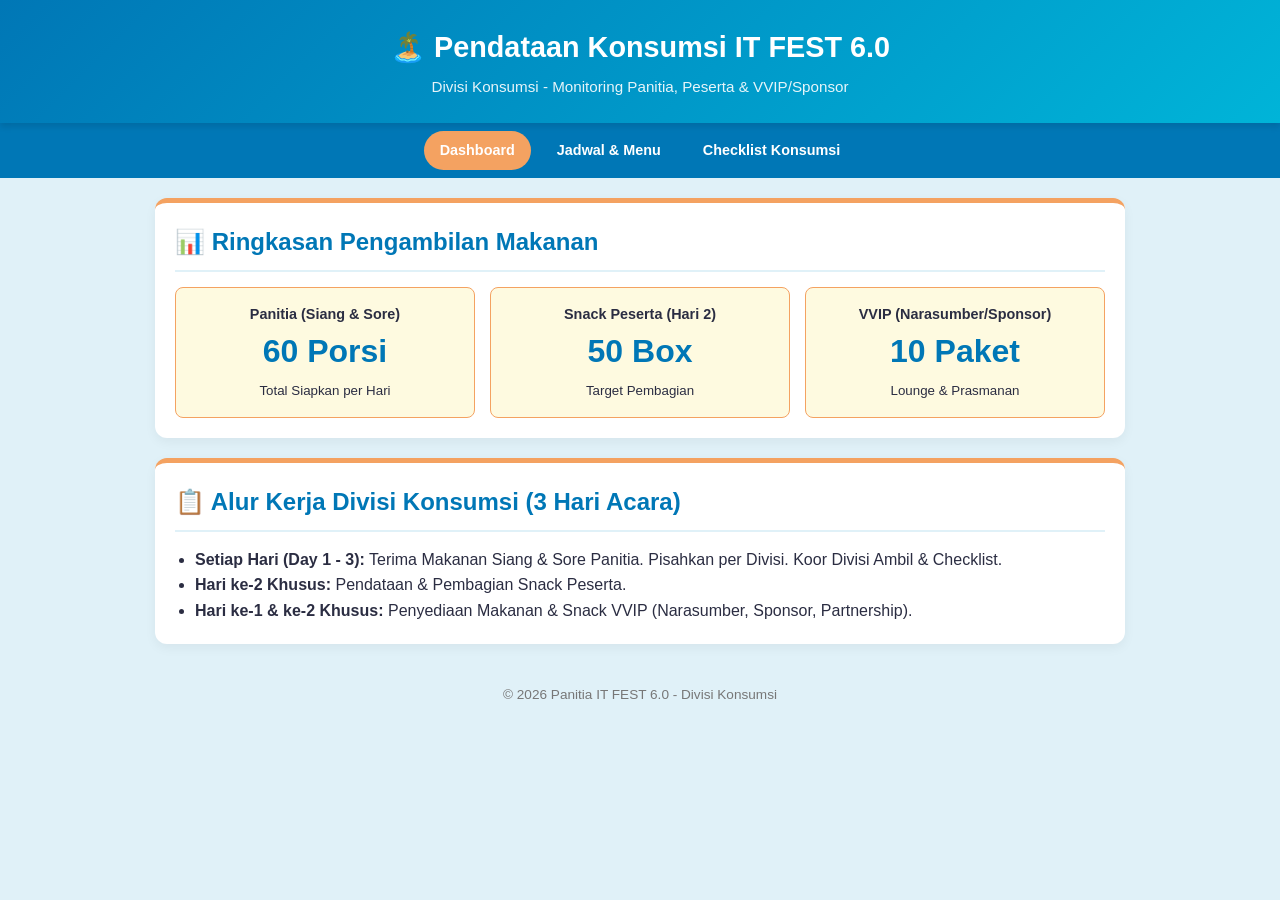
<file: index.html>
<!DOCTYPE html>
<html lang="id">
<head>
  <meta charset="UTF-8">
  <meta name="viewport" content="width=device-width, initial-scale=1.0">
  <title>Dashboard Konsumsi - IT FEST 6.0</title>
  <link rel="stylesheet" href="style.css">
</head>
<body>

  <header>
    <h1>🏝️ Pendataan Konsumsi IT FEST 6.0</h1>
    <p>Divisi Konsumsi - Monitoring Panitia, Peserta & VVIP/Sponsor</p>
  </header>

  <nav>
    <a href="index.html" class="active">Dashboard</a>
    <a href="menu.html">Jadwal & Menu</a>
    <a href="peserta.html">Checklist Konsumsi</a>
  </nav>

  <div class="container">
    <div class="card">
      <h2>📊 Ringkasan Pengambilan Makanan</h2>
      <div class="grid-3">
        <div class="stat-box">
          <h3>Panitia (Siang & Sore)</h3>
          <div class="count">60 Porsi</div>
          <small>Total Siapkan per Hari</small>
        </div>
        <div class="stat-box">
          <h3>Snack Peserta (Hari 2)</h3>
          <div class="count">50 Box</div>
          <small>Target Pembagian</small>
        </div>
        <div class="stat-box">
          <h3>VVIP (Narasumber/Sponsor)</h3>
          <div class="count">10 Paket</div>
          <small>Lounge & Prasmanan</small>
        </div>
      </div>
    </div>

    <div class="card">
      <h2>📋 Alur Kerja Divisi Konsumsi (3 Hari Acara)</h2>
      <ul style="padding-left: 20px;">
        <li><b>Setiap Hari (Day 1 - 3):</b> Terima Makanan Siang & Sore Panitia. Pisahkan per Divisi. Koor Divisi Ambil & Checklist.</li>
        <li><b>Hari ke-2 Khusus:</b> Pendataan & Pembagian Snack Peserta.</li>
        <li><b>Hari ke-1 & ke-2 Khusus:</b> Penyediaan Makanan & Snack VVIP (Narasumber, Sponsor, Partnership).</li>
      </ul>
    </div>
  </div>

  <footer>
    <p>© 2026 Panitia IT FEST 6.0 - Divisi Konsumsi</p>
  </footer>

</body>
</html>
</file>
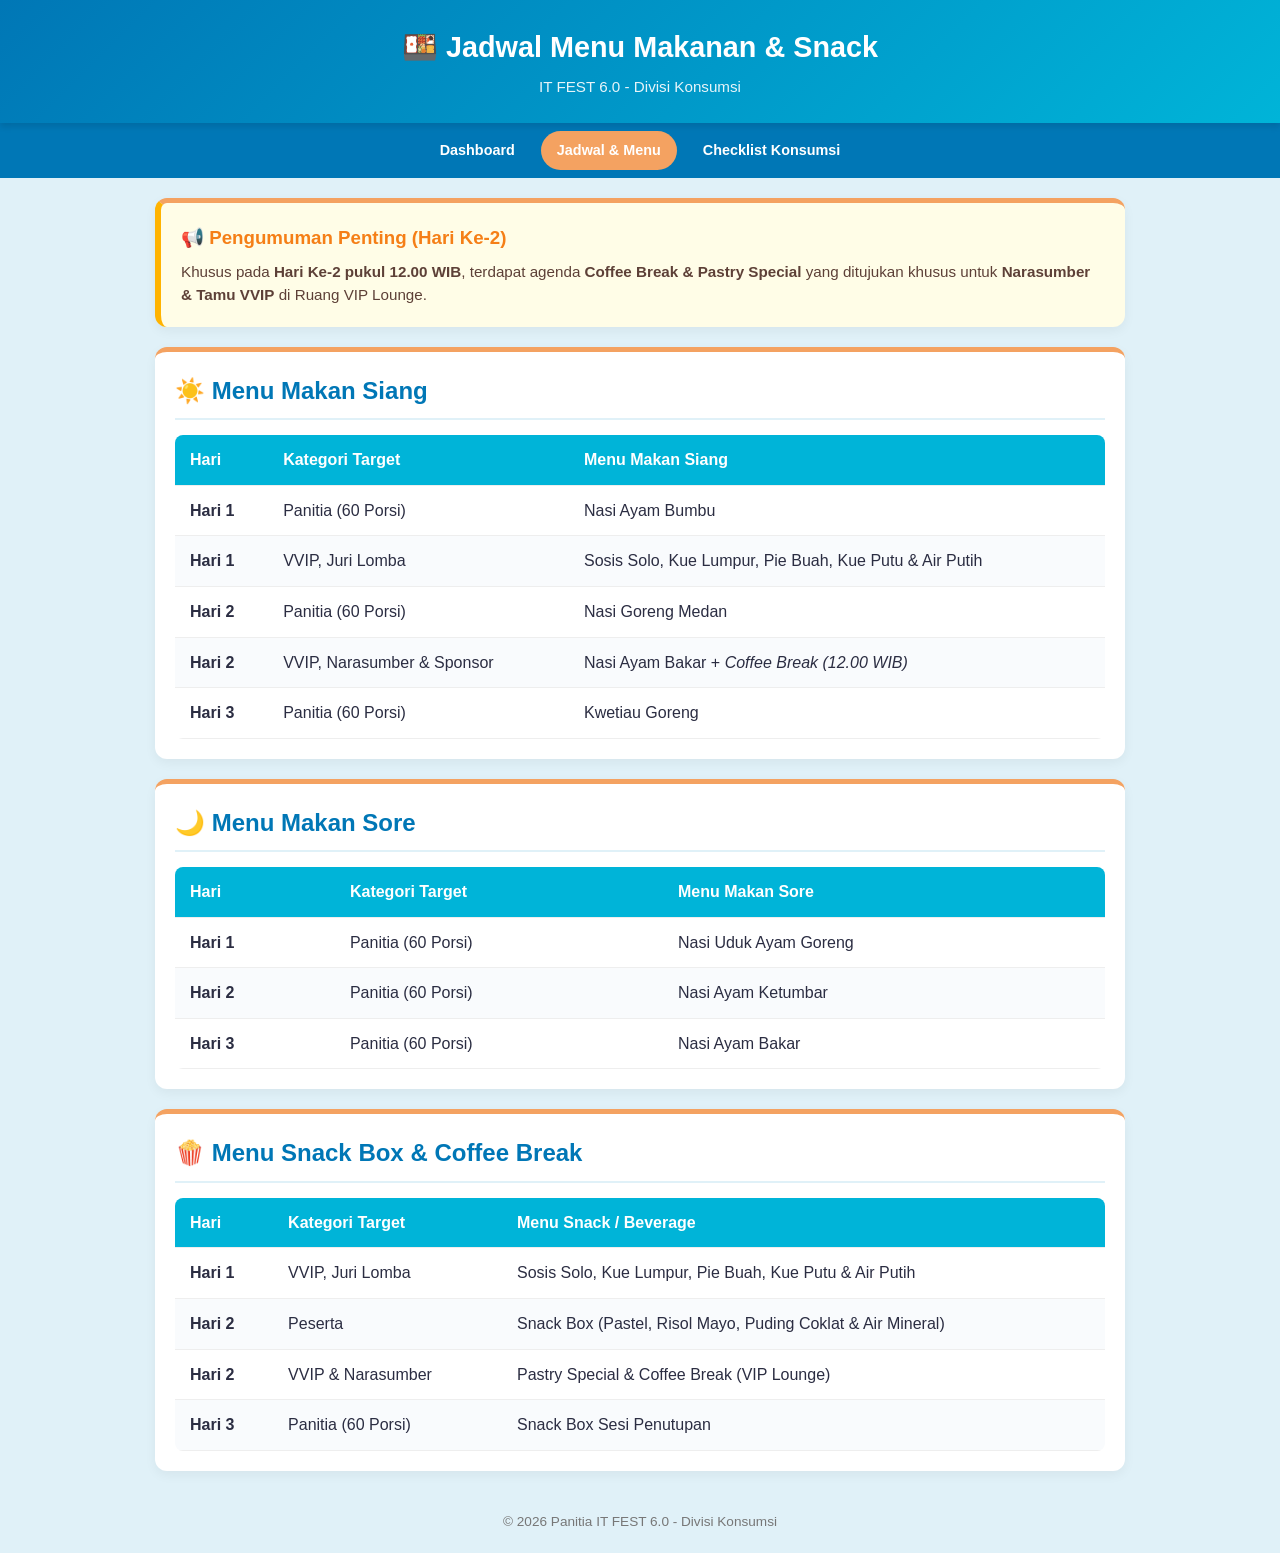
<file: menu.html>
<!DOCTYPE html>
<html lang="id">
<head>
  <meta charset="UTF-8">
  <meta name="viewport" content="width=device-width, initial-scale=1.0">
  <title>Jadwal Menu - IT FEST 6.0</title>
  <link rel="stylesheet" href="style.css">
</head>
<body>

  <header>
    <h1>🍱 Jadwal Menu Makanan & Snack</h1>
    <p>IT FEST 6.0 - Divisi Konsumsi</p>
  </header>

  <nav>
    <a href="index.html">Dashboard</a>
    <a href="menu.html" class="active">Jadwal & Menu</a>
    <a href="peserta.html">Checklist Konsumsi</a>
  </nav>

  <div class="container">

    <!-- Announcement Khusus Hari Ke-2 -->
    <div class="card" style="border-left: 6px solid #ffb300; background-color: #fffde7;">
      <h3 style="color: #f57f17; margin-bottom: 8px; display: flex; align-items: center; gap: 8px;">
        📢 Pengumuman Penting (Hari Ke-2)
      </h3>
      <p style="color: #5d4037; font-size: 0.95rem; line-height: 1.5;">
        Khusus pada <strong>Hari Ke-2 pukul 12.00 WIB</strong>, terdapat agenda <strong>Coffee Break & Pastry Special</strong> yang ditujukan khusus untuk <strong>Narasumber & Tamu VVIP</strong> di Ruang VIP Lounge.
      </p>
    </div>

    <!-- TABEL 1: MAKAN SIANG -->
    <div class="card">
      <h2>☀️ Menu Makan Siang</h2>
      <table>
        <thead>
          <tr>
            <th>Hari</th>
            <th>Kategori Target</th>
            <th>Menu Makan Siang</th>
          </tr>
        </thead>
        <tbody>
          <tr>
            <td><strong>Hari 1</strong></td>
            <td>Panitia (60 Porsi)</td>
            <td>Nasi Ayam Bumbu</td>
          </tr>
          <tr>
            <td><strong>Hari 1</strong></td>
            <td>VVIP, Juri Lomba</td>
            <td>Sosis Solo, Kue Lumpur, Pie Buah, Kue Putu & Air Putih</td>
          </tr>
          <tr>
            <td><strong>Hari 2</strong></td>
            <td>Panitia (60 Porsi)</td>
            <td>Nasi Goreng Medan</td>
          </tr>
          <tr>
            <td><strong>Hari 2</strong></td>
            <td>VVIP, Narasumber & Sponsor</td>
            <td>Nasi Ayam Bakar + <em>Coffee Break (12.00 WIB)</em></td>
          </tr>
          <tr>
            <td><strong>Hari 3</strong></td>
            <td>Panitia (60 Porsi)</td>
            <td>Kwetiau Goreng</td>
          </tr>
        </tbody>
      </table>
    </div>

    <!-- TABEL 2: MAKAN SORE -->
    <div class="card">
      <h2>🌙 Menu Makan Sore</h2>
      <table>
        <thead>
          <tr>
            <th>Hari</th>
            <th>Kategori Target</th>
            <th>Menu Makan Sore</th>
          </tr>
        </thead>
        <tbody>
          <tr>
            <td><strong>Hari 1</strong></td>
            <td>Panitia (60 Porsi)</td>
            <td>Nasi Uduk Ayam Goreng</td>
          </tr>
          <tr>
            <td><strong>Hari 2</strong></td>
            <td>Panitia (60 Porsi)</td>
            <td>Nasi Ayam Ketumbar</td>
          </tr>
          <tr>
            <td><strong>Hari 3</strong></td>
            <td>Panitia (60 Porsi)</td>
            <td>Nasi Ayam Bakar</td>
          </tr>
        </tbody>
      </table>
    </div>

    <!-- TABEL 3: SNACK -->
    <div class="card">
      <h2>🍿 Menu Snack Box & Coffee Break</h2>
      <table>
        <thead>
          <tr>
            <th>Hari</th>
            <th>Kategori Target</th>
            <th>Menu Snack / Beverage</th>
          </tr>
        </thead>
        <tbody>
          <tr>
            <td><strong>Hari 1</strong></td>
            <td>VVIP, Juri Lomba</td>
            <td>Sosis Solo, Kue Lumpur, Pie Buah, Kue Putu & Air Putih</td>
          </tr>
          <tr>
            <td><strong>Hari 2</strong></td>
            <td>Peserta</td>
            <td>Snack Box (Pastel, Risol Mayo, Puding Coklat & Air Mineral)</td>
          </tr>
          <tr>
            <td><strong>Hari 2</strong></td>
            <td>VVIP & Narasumber</td>
            <td>Pastry Special & Coffee Break (VIP Lounge)</td>
          </tr>
          <tr>
            <td><strong>Hari 3</strong></td>
            <td>Panitia (60 Porsi)</td>
            <td>Snack Box Sesi Penutupan</td>
          </tr>
        </tbody>
      </table>
    </div>

  </div>

  <footer>
    <p>© 2026 Panitia IT FEST 6.0 - Divisi Konsumsi</p>
  </footer>

</body>
</html>
</file>
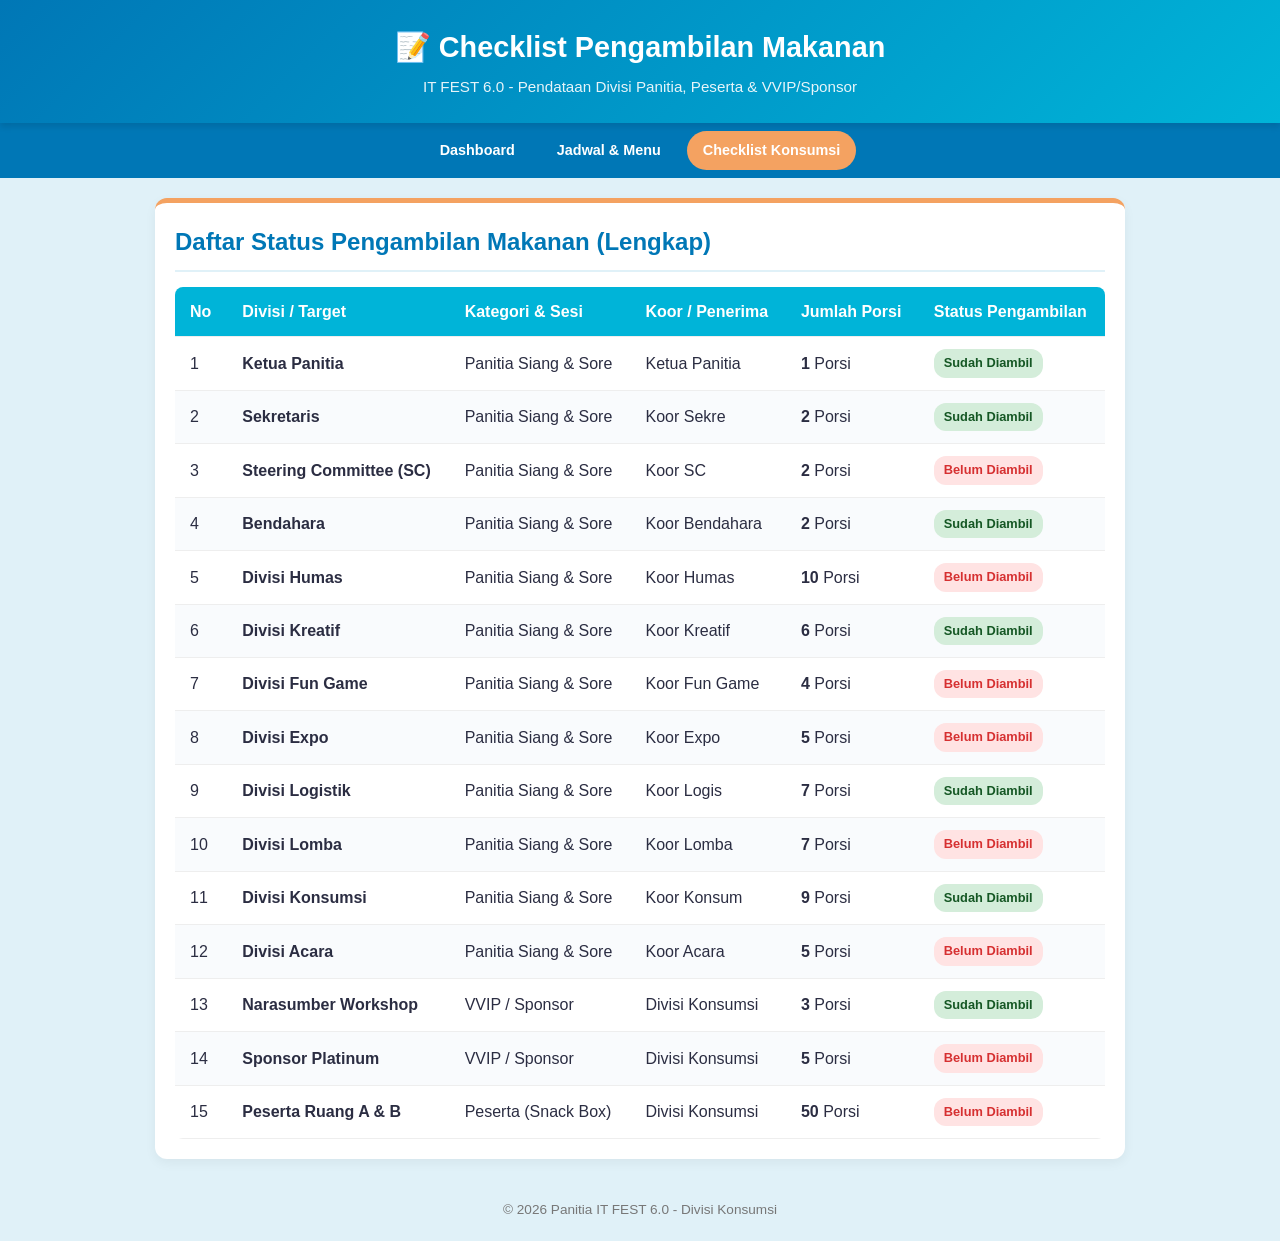
<file: peserta.html>
<!DOCTYPE html>
<html lang="id">
<head>
  <meta charset="UTF-8">
  <meta name="viewport" content="width=device-width, initial-scale=1.0">
  <title>Checklist - IT FEST 6.0</title>
  <link rel="stylesheet" href="style.css">
</head>
<body>

  <header>
    <h1>📝 Checklist Pengambilan Makanan</h1>
    <p>IT FEST 6.0 - Pendataan Divisi Panitia, Peserta & VVIP/Sponsor</p>
  </header>

  <nav>
    <a href="index.html">Dashboard</a>
    <a href="menu.html">Jadwal & Menu</a>
    <a href="peserta.html" class="active">Checklist Konsumsi</a>
  </nav>

  <div class="container">
    <div class="card">
      <h2>Daftar Status Pengambilan Makanan (Lengkap)</h2>
      <table>
        <thead>
          <tr>
            <th>No</th>
            <th>Divisi / Target</th>
            <th>Kategori & Sesi</th>
            <th>Koor / Penerima</th>
            <th>Jumlah Porsi</th>
            <th>Status Pengambilan</th>
          </tr>
        </thead>
        <tbody>
          <!-- PANITIA -->
          <tr>
            <td>1</td>
            <td><b>Ketua Panitia</b></td>
            <td>Panitia Siang & Sore</td>
            <td>Ketua Panitia</td>
            <td><b>1</b> Porsi</td>
            <td><span class="badge badge-done">Sudah Diambil</span></td>
          </tr>
          <tr>
            <td>2</td>
            <td><b>Sekretaris</b></td>
            <td>Panitia Siang & Sore</td>
            <td>Koor Sekre</td>
            <td><b>2</b> Porsi</td>
            <td><span class="badge badge-done">Sudah Diambil</span></td>
          </tr>
          <tr>
            <td>3</td>
            <td><b>Steering Committee (SC)</b></td>
            <td>Panitia Siang & Sore</td>
            <td>Koor SC</td>
            <td><b>2</b> Porsi</td>
            <td><span class="badge badge-pending">Belum Diambil</span></td>
          </tr>
          <tr>
            <td>4</td>
            <td><b>Bendahara</b></td>
            <td>Panitia Siang & Sore</td>
            <td>Koor Bendahara</td>
            <td><b>2</b> Porsi</td>
            <td><span class="badge badge-done">Sudah Diambil</span></td>
          </tr>
          <tr>
            <td>5</td>
            <td><b>Divisi Humas</b></td>
            <td>Panitia Siang & Sore</td>
            <td>Koor Humas</td>
            <td><b>10</b> Porsi</td>
            <td><span class="badge badge-pending">Belum Diambil</span></td>
          </tr>
          <tr>
            <td>6</td>
            <td><b>Divisi Kreatif</b></td>
            <td>Panitia Siang & Sore</td>
            <td>Koor Kreatif</td>
            <td><b>6</b> Porsi</td>
            <td><span class="badge badge-done">Sudah Diambil</span></td>
          </tr>
          <tr>
            <td>7</td>
            <td><b>Divisi Fun Game</b></td>
            <td>Panitia Siang & Sore</td>
            <td>Koor Fun Game</td>
            <td><b>4</b> Porsi</td>
            <td><span class="badge badge-pending">Belum Diambil</span></td>
          </tr>
          <tr>
            <td>8</td>
            <td><b>Divisi Expo</b></td>
            <td>Panitia Siang & Sore</td>
            <td>Koor Expo</td>
            <td><b>5</b> Porsi</td>
            <td><span class="badge badge-pending">Belum Diambil</span></td>
          </tr>
          <tr>
            <td>9</td>
            <td><b>Divisi Logistik</b></td>
            <td>Panitia Siang & Sore</td>
            <td>Koor Logis</td>
            <td><b>7</b> Porsi</td>
            <td><span class="badge badge-done">Sudah Diambil</span></td>
          </tr>
          <tr>
            <td>10</td>
            <td><b>Divisi Lomba</b></td>
            <td>Panitia Siang & Sore</td>
            <td>Koor Lomba</td>
            <td><b>7</b> Porsi</td>
            <td><span class="badge badge-pending">Belum Diambil</span></td>
          </tr>
          <tr>
            <td>11</td>
            <td><b>Divisi Konsumsi</b></td>
            <td>Panitia Siang & Sore</td>
            <td>Koor Konsum</td>
            <td><b>9</b> Porsi</td>
            <td><span class="badge badge-done">Sudah Diambil</span></td>
          </tr>
          <tr>
            <td>12</td>
            <td><b>Divisi Acara</b></td>
            <td>Panitia Siang & Sore</td>
            <td>Koor Acara</td>
            <td><b>5</b> Porsi</td>
            <td><span class="badge badge-pending">Belum Diambil</span></td>
          </tr>

          <!-- VVIP / SPONSOR / PESERTA -->
          <tr>
            <td>13</td>
            <td><b>Narasumber Workshop</b></td>
            <td>VVIP / Sponsor</td>
            <td>Divisi Konsumsi</td>
            <td><b>3</b> Porsi</td>
            <td><span class="badge badge-done">Sudah Diambil</span></td>
          </tr>
          <tr>
            <td>14</td>
            <td><b>Sponsor Platinum</b></td>
            <td>VVIP / Sponsor</td>
            <td>Divisi Konsumsi</td>
            <td><b>5</b> Porsi</td>
            <td><span class="badge badge-pending">Belum Diambil</span></td>
          </tr>
          <tr>
            <td>15</td>
            <td><b>Peserta Ruang A & B</b></td>
            <td>Peserta (Snack Box)</td>
            <td>Divisi Konsumsi</td>
            <td><b>50</b> Porsi</td>
            <td><span class="badge badge-pending">Belum Diambil</span></td>
          </tr>
        </tbody>
      </table>
    </div>
  </div>

  <footer>
    <p>© 2026 Panitia IT FEST 6.0 - Divisi Konsumsi</p>
  </footer>

</body>
</html>
</file>
<file: style.css>
/* --- TEMA PANTAI IT FEST 6.0 --- */
:root {
  --ocean-dark: #0077b6;
  --ocean-light: #00b4d8;
  --sand-beach: #f4a261;
  --sand-light: #fefae0;
  --wave-foam: #e0f1f8;
  --sun-gold: #e9c46a;
  --text-color: #2b2d42;
  --card-bg: #ffffff;
}

* {
  box-sizing: border-box;
  margin: 0;
  padding: 0;
  font-family: 'Segoe UI', Tahoma, Geneva, Verdana, sans-serif;
}

body {
  background-color: var(--wave-foam);
  color: var(--text-color);
  line-height: 1.6;
}

header {
  background: linear-gradient(135deg, var(--ocean-dark), var(--ocean-light));
  color: white;
  padding: 1.5rem;
  text-align: center;
  box-shadow: 0 4px 6px rgba(0, 0, 0, 0.1);
  position: relative;
}

header h1 {
  font-size: 1.8rem;
  margin-bottom: 0.3rem;
}

header p {
  font-size: 0.95rem;
  opacity: 0.9;
}

nav {
  display: flex;
  justify-content: center;
  background-color: var(--ocean-dark);
  padding: 0.5rem;
  gap: 10px;
}

nav a {
  color: white;
  text-decoration: none;
  padding: 8px 16px;
  border-radius: 20px;
  font-weight: 600;
  font-size: 0.9rem;
  transition: all 0.3s ease;
}

nav a:hover, nav a.active {
  background-color: var(--sand-beach);
  color: white;
}

.container {
  max-width: 1000px;
  margin: 20px auto;
  padding: 0 15px;
}

.card {
  background: var(--card-bg);
  border-radius: 12px;
  padding: 20px;
  margin-bottom: 20px;
  border-top: 5px solid var(--sand-beach);
  box-shadow: 0 4px 12px rgba(0,0,0,0.05);
}

.card h2 {
  color: var(--ocean-dark);
  margin-bottom: 15px;
  border-bottom: 2px solid var(--wave-foam);
  padding-bottom: 8px;
}

.grid-3 {
  display: grid;
  grid-template-columns: repeat(auto-fit, minmax(250px, 1fr));
  gap: 15px;
}

.stat-box {
  background: var(--sand-light);
  padding: 15px;
  border-radius: 8px;
  text-align: center;
  border: 1px solid var(--sand-beach);
}

.stat-box h3 {
  font-size: 0.9rem;
  color: var(--text-color);
}

.stat-box .count {
  font-size: 2rem;
  font-weight: bold;
  color: var(--ocean-dark);
}

/* Table Styling */
table {
  width: 100%;
  border-collapse: collapse;
  margin-top: 10px;
  background: white;
  border-radius: 8px;
  overflow: hidden;
}

th, td {
  padding: 12px 15px;
  text-align: left;
  border-bottom: 1px solid #eee;
}

th {
  background-color: var(--ocean-light);
  color: white;
}

tr:nth-child(even) {
  background-color: #f9fbfd;
}

/* Badge Status */
.badge {
  padding: 4px 10px;
  border-radius: 12px;
  font-size: 0.8rem;
  font-weight: bold;
  display: inline-block;
}

.badge-pending {
  background-color: #ffe3e3;
  color: #d63031;
}

.badge-done {
  background-color: #d4edda;
  color: #155724;
}

/* Button & Form */
button {
  cursor: pointer;
  border: none;
  border-radius: 6px;
  padding: 8px 14px;
  font-weight: 600;
  transition: 0.2s;
}

.btn-check {
  background-color: var(--ocean-dark);
  color: white;
}

.btn-check:hover {
  background-color: var(--ocean-light);
}

.btn-check.done {
  background-color: #2ec4b6;
}

.form-group {
  display: flex;
  flex-wrap: wrap;
  gap: 10px;
  margin-top: 15px;
}

input, select {
  padding: 8px 12px;
  border: 1px solid #ccc;
  border-radius: 6px;
  flex: 1;
  min-width: 150px;
}

footer {
  text-align: center;
  padding: 20px;
  color: #777;
  font-size: 0.85rem;
}
</file>
